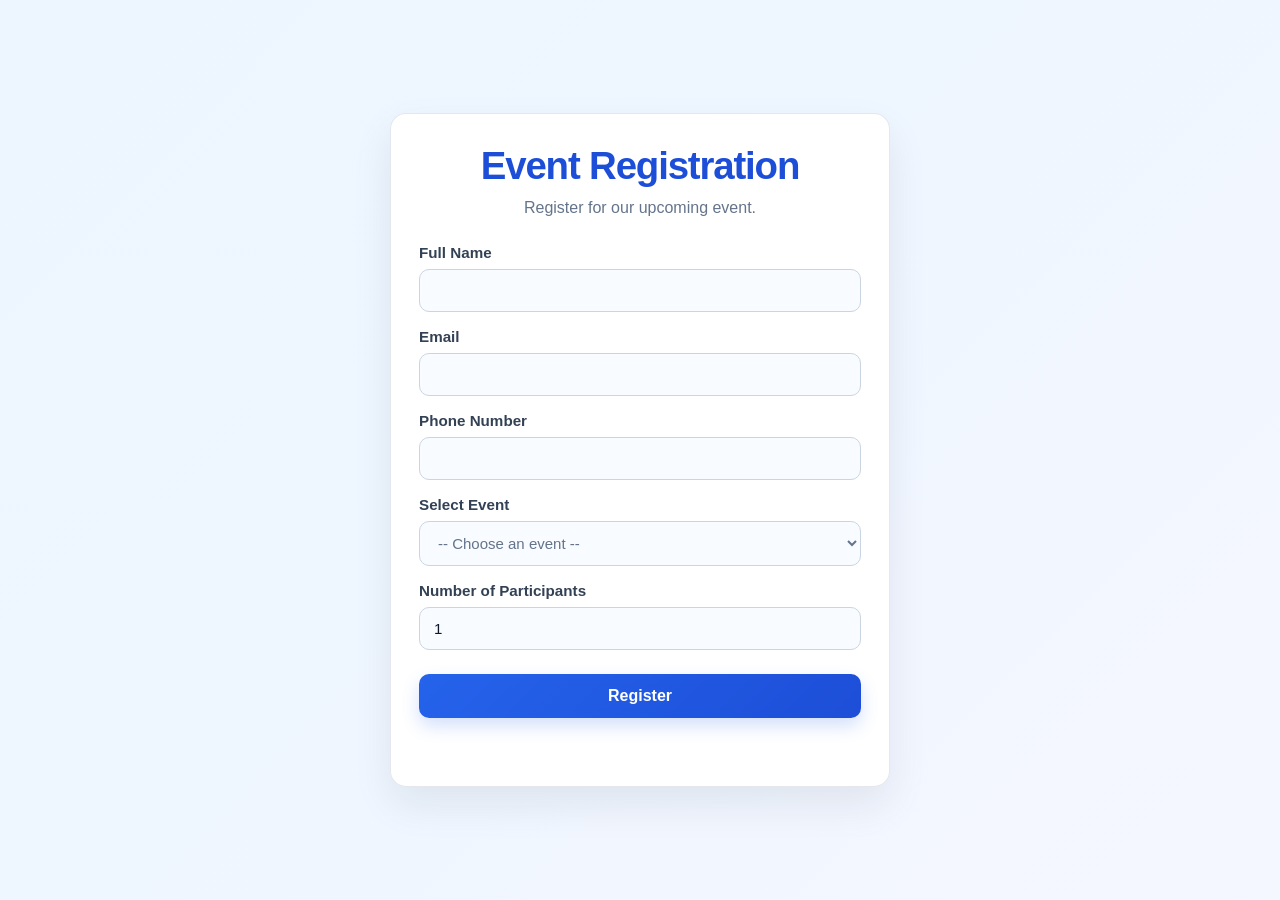
<file: index.html>
<!DOCTYPE html>
<html lang="en">
<head>
    <meta charset="UTF-8">
    <meta name="viewport" content="width=device-width, initial-scale=1.0">
    <title>Event Registration</title>
    <link rel="stylesheet" href="style.css">
</head>
<body>

    <div class="container">
        <h1>Event Registration</h1>
        <p>Register for our upcoming event.</p>

        <form id="registrationForm">
            <label for="name">Full Name</label>
            <input type="text" id="name" name="name" required>

            <label for="email">Email</label>
            <input type="email" id="email" name="email" required>

            <label for="phone">Phone Number</label>
            <input type="tel" id="phone" name="phone" required>

            <label for="event">Select Event</label>
            <select id="event" name="event" required>
                <option value="">-- Choose an event --</option>
                <option value="tech">Technology Workshop</option>
                <option value="business">Business Seminar</option>
                <option value="cultural">Cultural Event</option>
            </select>

            <label for="participants">Number of Participants</label>
            <input type="number" id="participants" name="participants"
                   min="1" max="10" value="1" required>

            <button type="submit">Register</button>
        </form>

        <p id="message" aria-live="polite"></p>
    </div>

    <script src="script.js"></script>
</body>
</html>
</file>
<file: style.css>
* {
    box-sizing: border-box;
}

body {
    margin: 0;
    min-height: 100vh;
    display: flex;
    align-items: center;
    justify-content: center;
    font-family: Arial, sans-serif;
    background: linear-gradient(135deg, #edf5ff 0%, #eef6ff 40%, #f5f7ff 100%);
    color: #1f2937;
}

.container {
    width: 90%;
    max-width: 500px;
    margin: 40px auto;
    padding: 30px 28px 26px;
    background-color: rgba(255, 255, 255, 0.96);
    border: 1px solid rgba(148, 163, 184, 0.25);
    border-radius: 16px;
    box-shadow: 0 18px 40px rgba(15, 23, 42, 0.08);
}

h1 {
    text-align: center;
    color: #1d4ed8;
    margin: 0 0 8px;
    font-size: clamp(1.8rem, 3vw, 2.4rem);
    letter-spacing: -0.03em;
}

p {
    margin: 0;
    text-align: center;
    color: #64748b;
    line-height: 1.5;
}

form {
    margin-top: 24px;
}

label {
    display: block;
    margin-top: 16px;
    margin-bottom: 8px;
    font-weight: 700;
    color: #334155;
    font-size: 0.95rem;
}

input,
select {
    width: 100%;
    padding: 12px 14px;
    border: 1px solid #cbd5e1;
    border-radius: 10px;
    font-size: 15px;
    color: #0f172a;
    background-color: #f8fbff;
    transition: border-color 0.2s ease, box-shadow 0.2s ease, background-color 0.2s ease;
    outline: none;
}

input::placeholder,
select {
    color: #64748b;
}

input:focus,
select:focus {
    border-color: #60a5fa;
    box-shadow: 0 0 0 4px rgba(96, 165, 250, 0.12);
    background-color: #ffffff;
}

button {
    width: 100%;
    margin-top: 24px;
    padding: 13px 16px;
    background: linear-gradient(135deg, #2563eb 0%, #1d4ed8 100%);
    color: white;
    border: none;
    border-radius: 10px;
    font-size: 1rem;
    font-weight: 700;
    cursor: pointer;
    box-shadow: 0 8px 18px rgba(37, 99, 235, 0.2);
    transition: transform 0.18s ease, box-shadow 0.18s ease, filter 0.18s ease;
}

button:hover {
    transform: translateY(-1px);
    box-shadow: 0 12px 22px rgba(37, 99, 235, 0.24);
    filter: brightness(1.02);
}

button:active {
    transform: translateY(0);
}

#message {
    min-height: 24px;
    margin-top: 18px;
    color: #15803d;
    font-weight: 700;
    font-size: 0.95rem;
    text-align: center;
}
</file>
